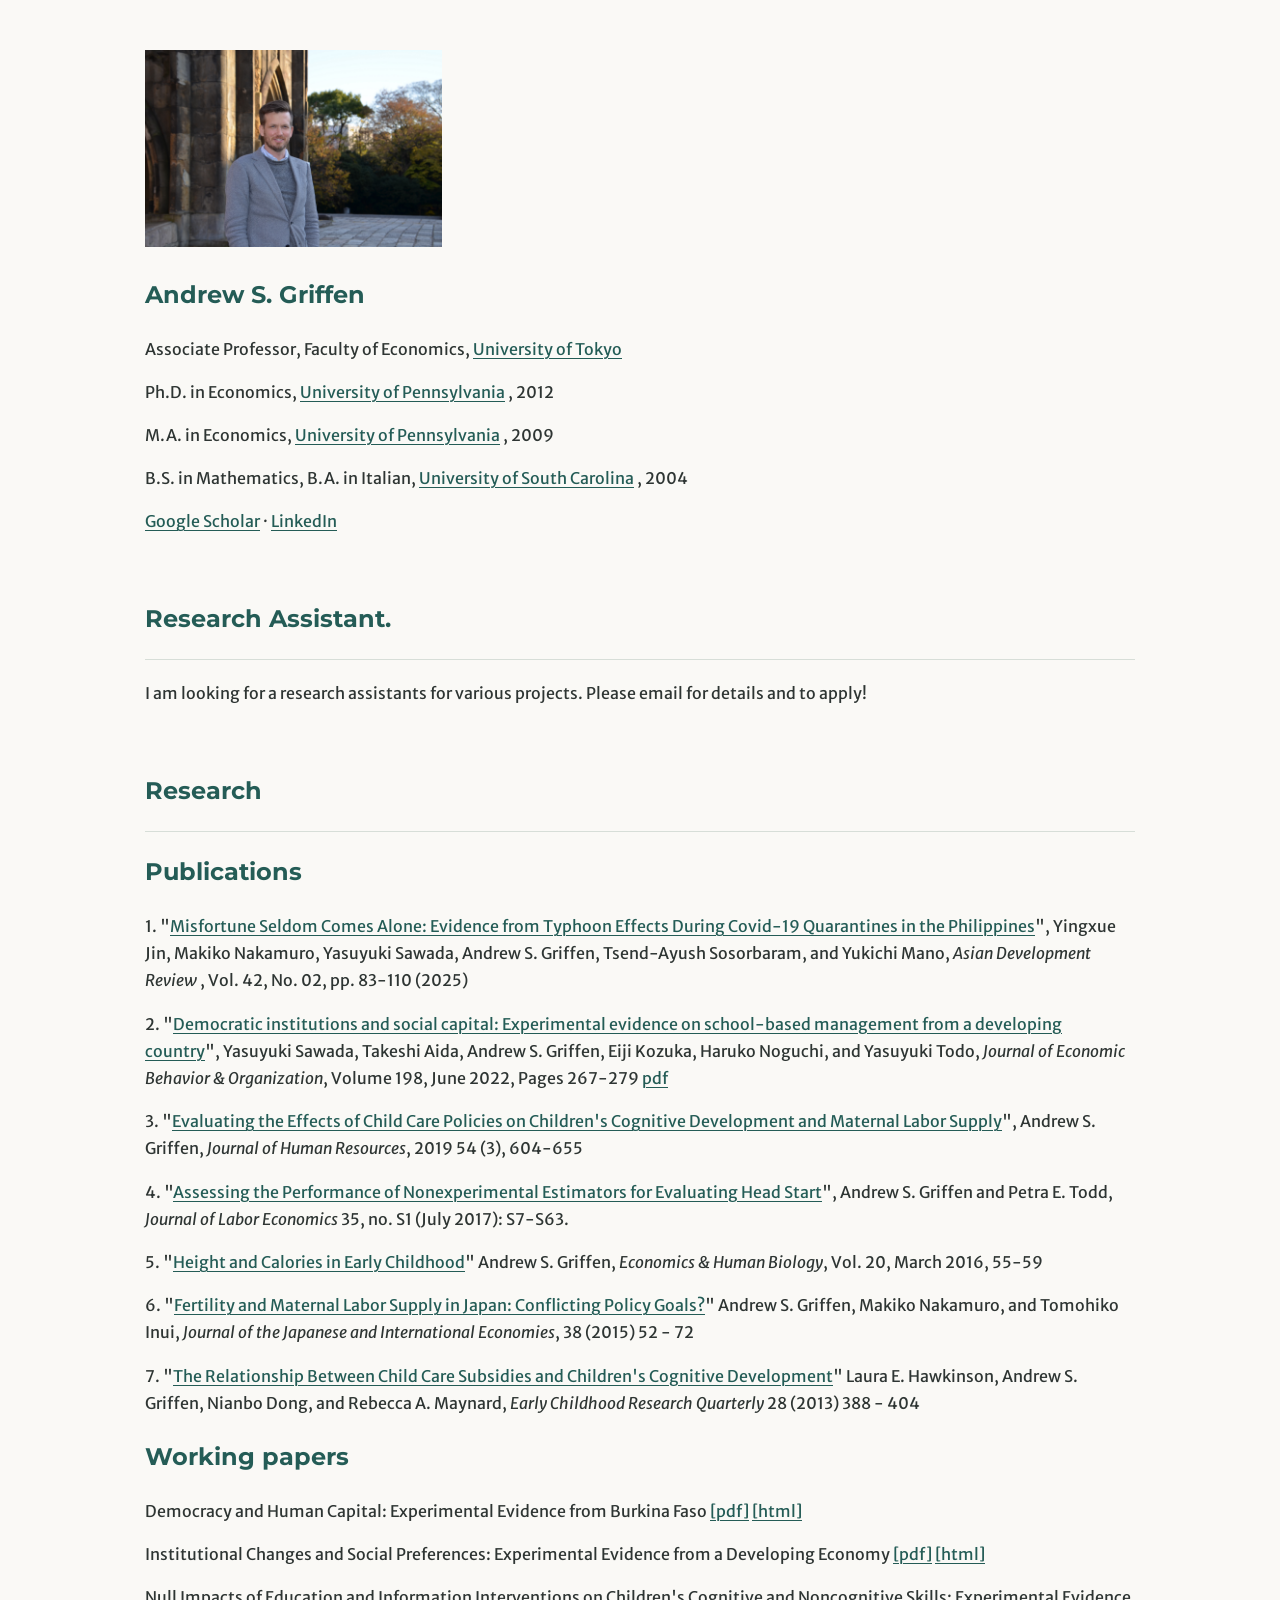
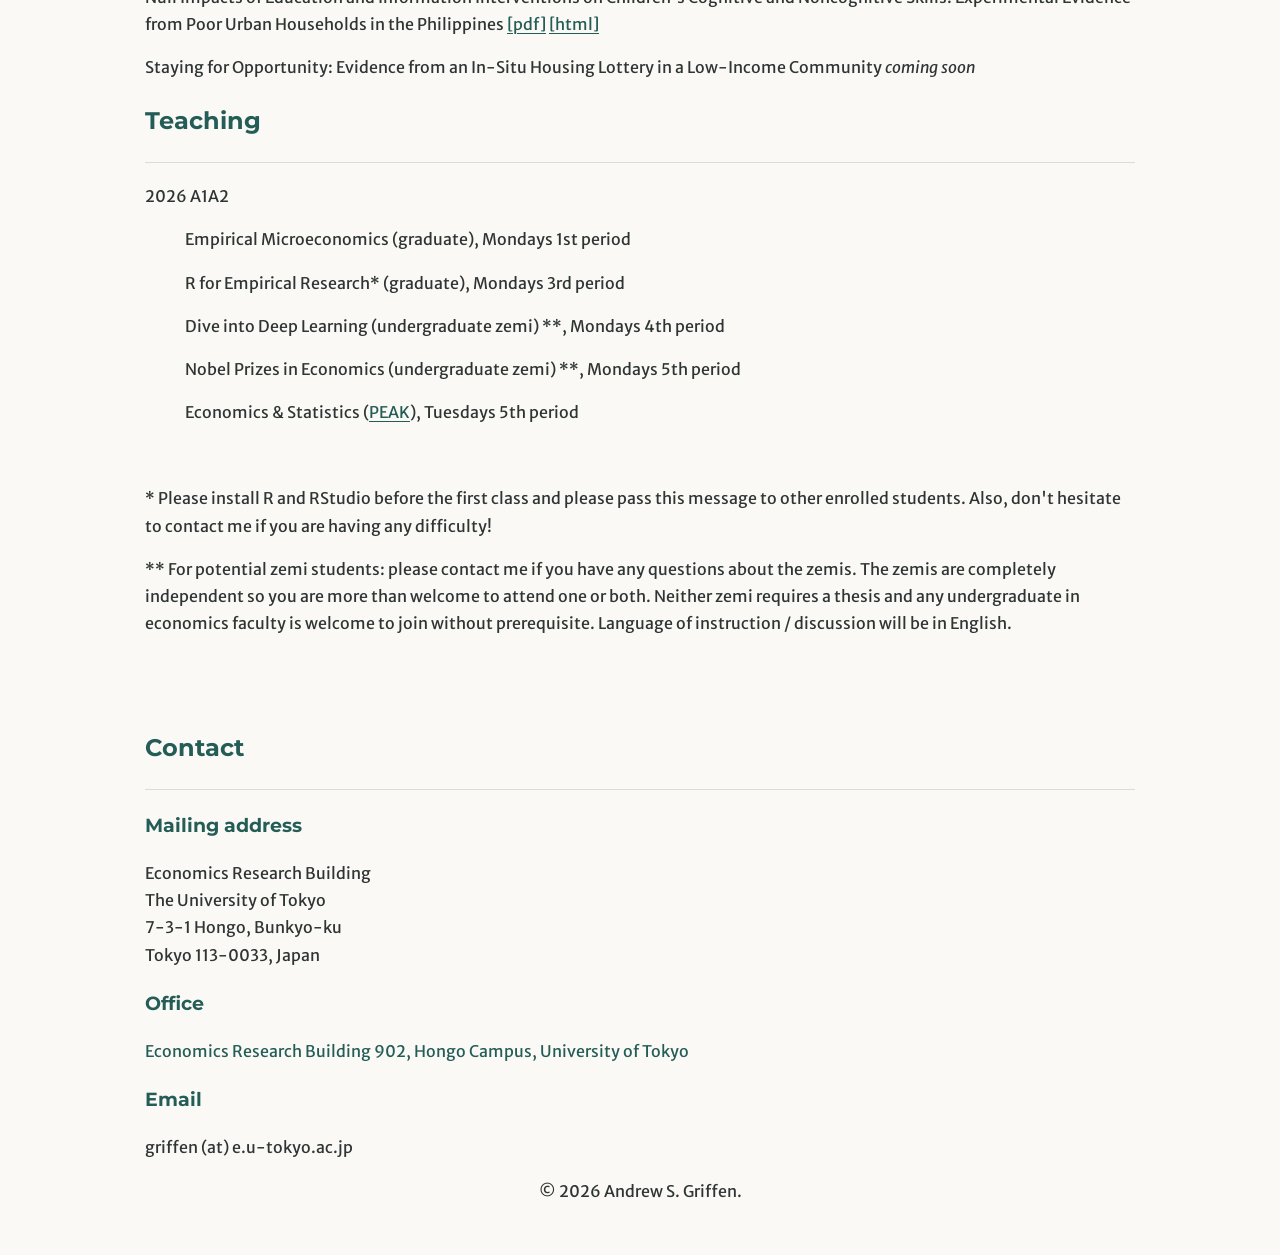
<file: index.html>
<!DOCTYPE html>
<html lang="en">

<head>
  <meta charset="UTF-8">
  <meta name="viewport" content="width=device-width, initial-scale=1.0">
  <meta http-equiv="X-UA-Compatible" content="ie=edge">
  <title>Andrew S. Griffen</title>
  <link rel="stylesheet" href="css/styles.css">
  <link rel="icon" href="akamon.ico">
  <link href="https://fonts.googleapis.com/css?family=Merriweather+Sans|Neucha|Montserrat|Sacramento|Passion+One" rel="stylesheet">
</head>

<!-- Google tag (gtag.js) -->
<script async src="https://www.googletagmanager.com/gtag/js?id=G-EB3QJS6JGM"></script>
<script>
  window.dataLayer = window.dataLayer || [];
  function gtag(){dataLayer.push(arguments);}
  gtag('js', new Date());

  gtag('config', 'G-EB3QJS6JGM');
</script>

<body>
  <div class="middle-container">
    <div class="profile">
      <img src="images/griffenpic.jpg" width="30%" height="30%" alt="griffen-pic">
      <h2>Andrew S. Griffen</h2>
      <p class="introduction">Associate Professor, Faculty of Economics, <a href="https://www.e.u-tokyo.ac.jp/index-e.html" target="_blank">University of Tokyo</a></p>
      <p class="introduction"></p>Ph.D. in Economics, <a href="https://economics.sas.upenn.edu/" target="_blank">University of Pennsylvania</a> , 2012</p>
      <p class="introduction"></p>M.A. in Economics, <a href="https://economics.sas.upenn.edu/" target="_blank">University of Pennsylvania</a> , 2009</p>
      <p class="introduction"></p>B.S. in Mathematics, B.A. in Italian, <a href="https://sc.edu/" target="_blank">University of South Carolina</a> , 2004</p>
      <p><a class="footer-link" href="https://scholar.google.com/citations?user=Ombn8p4AAAAJ&hl=en">Google Scholar</a> &middot; <a class="footer-link" href="https://www.linkedin.com/in/andrew-s-griffen-a07aa4168/">LinkedIn</a></p>
    </div>

    <br>
    <div class="teaching">
      <h2>Research Assistant.</h2>
      <hr>
      <p>I am looking for a research assistants for various projects. Please email for details and to apply!</p>
    </div>
    <br>

    <div class="papers">
      <h2>Research</h2>
      <hr>
      <div class="papers-title">
        <h2>Publications</h2>
      </div>
      <div class="papers-row">
        <p>1. "<a href="https://www.worldscientific.com/doi/full/10.1142/S0116110525400074?srsltid=AfmBOorObGidNRZ9A7gw_8hHYxT_Q0zO1d-peMCA-0s9Koc2f-IkgjkW">Misfortune Seldom Comes Alone: Evidence from Typhoon Effects During Covid-19 Quarantines in the Philippines</a>", Yingxue Jin, Makiko Nakamuro, Yasuyuki Sawada, Andrew S. Griffen, Tsend-Ayush Sosorbaram, and Yukichi Mano, <i>Asian Development Review </i>, Vol. 42, No. 02, pp. 83-110 (2025) </p>
        <p>2. "<a href="https://www.sciencedirect.com/science/article/pii/S0167268122001081?dgcid=coauthor">Democratic institutions and social capital: Experimental evidence on school-based management from a developing country</a>", Yasuyuki Sawada, Takeshi Aida, Andrew S. Griffen, Eiji Kozuka, Haruko Noguchi, and Yasuyuki Todo, <i>Journal of Economic Behavior & Organization</i>, Volume 198, June 2022, Pages 267-279 <a href="Sawada et al JEBO 2022.pdf">pdf</a></p>
        <p>3. "<a href="http://jhr.uwpress.org/content/54/3/604.short">Evaluating the Effects of Child Care Policies on Children's Cognitive Development and Maternal Labor Supply</a>", Andrew S. Griffen, <i>Journal of Human Resources</i>, 2019 54 (3), 604-655</p>
        <p>4. "<a href="http://www.journals.uchicago.edu/doi/abs/10.1086/691726">Assessing the Performance of Nonexperimental Estimators for Evaluating Head Start</a>", Andrew S. Griffen and Petra E. Todd, <i>Journal of Labor Economics</i> 35, no.
          S1 (July 2017): S7-S63.</p>
        <p>5. "<a href="http://www.sciencedirect.com/science/article/pii/S1570677X1500074X">Height and Calories in Early Childhood</a>" Andrew S. Griffen, <i>Economics & Human Biology</i>, Vol. 20, March 2016, 55-59</p>
        <p>6. "<a href="http://www.sciencedirect.com/science/article/pii/S0889158315000222">Fertility and Maternal Labor Supply in Japan: Conflicting Policy Goals?</a>" Andrew S. Griffen, Makiko Nakamuro, and Tomohiko Inui, <i>Journal of the
            Japanese and International Economies</i>, 38 (2015) 52 - 72</p>
        <p>7. "<a href="http://www.sciencedirect.com/science/article/pii/S0885200612001007">The Relationship Between Child Care Subsidies and Children's Cognitive Development</a>" Laura E. Hawkinson, Andrew S. Griffen, Nianbo Dong, and Rebecca A.
          Maynard, <i>Early Childhood Research Quarterly</i> 28 (2013) 388 - 404</p>
      </div>
      <div class="papers-title">
        <h2>Working papers</h2>
      </div>
      <div class="papers-row">
        <p>Democracy and Human Capital: Experimental Evidence from Burkina Faso <a href="Sawada_et_al_SBM_HC.pdf">[pdf]</a> <a href="Sawada_et_al_SBM_HC.html" target="_blank" rel="noopener noreferrer">[html]</a></p>
        <p>Institutional Changes and Social Preferences: Experimental Evidence from a Developing Economy <a href="Griffen_Sawada_Institutions_Social_Preferences.pdf">[pdf]</a> <a href="Griffen_Sawada_Institutions_Social_Preferences.html" target="_blank" rel="noopener noreferrer">[html]</a></p>
        <p>Null Impacts of Education and Information Interventions on Children's Cognitive and Noncognitive Skills: Experimental Evidence from Poor Urban Households in the Philippines <a href="SALT_RCT.pdf">[pdf]</a> <a href="SALT_RCT.html" target="_blank" rel="noopener noreferrer">[html]</a></p>
        <p>Staying for Opportunity: Evidence from an In-Situ Housing Lottery in a Low-Income Community <em>coming soon</em></p>
      </div>
  </div>

  <div class="teaching">
    <h2>Teaching</h2>
    <hr>
      <p>2026 A1A2</p>
      <p style="text-indent: 40px">Empirical Microeconomics (graduate), Mondays 1st period</p>
      <p style="text-indent: 40px">R for Empirical Research* (graduate), Mondays 3rd period</p>
      <p style="text-indent: 40px">Dive into Deep Learning (undergraduate zemi) **, Mondays 4th period</p>
      <p style="text-indent: 40px">Nobel Prizes in Economics (undergraduate zemi) **, Mondays 5th period</p>
      <p style="text-indent: 40px">Economics & Statistics (<a href="https://peak.c.u-tokyo.ac.jp/" target="_blank">PEAK</a>), Tuesdays 5th period</p>
      <br>
      <p>* Please install R and RStudio before the first class and please pass this message to other enrolled students. Also, don't hesitate to contact me if you are having any difficulty!</p>
      <p>** For potential zemi students: please contact me if you have any questions about the zemis. The zemis are completely independent so you are more than welcome to attend one or both. Neither zemi requires a thesis and any undergraduate in economics faculty is welcome to join without prerequisite. Language of instruction / discussion will be in English.</p>
  </div>
  <br>
  <br>

  <div class="contact-me">
    <h2>Contact</h2>
    <hr>
    <h3>Mailing address</h3>
    <p>Economics Research Building <br> The University of Tokyo <br> 7-3-1 Hongo, Bunkyo-ku <br> Tokyo 113-0033, Japan</p>
    <h3>Office</h3>
    <p><a href="https://goo.gl/maps/ZFtNMYrDCaeo88fF8" style="text-decoration: none">Economics Research Building 902, Hongo Campus, University of Tokyo</a>    </p>

    <h3>Email</h3>
    <p>griffen (at) e.u-tokyo.ac.jp</p>
  </div>

  <div class="bottom-container">
    <!-- <a class="footer-link" href="http://www.griffen.e.u-tokyo.ac.jp/">CV</a>
    <a class="footer-link" href="http://www.griffen.e.u-tokyo.ac.jp/">Google Scholar</a>
    <a class="footer-link" href="https://www.linkedin.com/in/drew-griffen-a07aa4168">LinkedIn</a> -->
    <!-- <img class="fuji" src="images/fuji-mountain.png" alt="fuji-mountain"> -->
    <p>© 2026 Andrew S. Griffen.</ps>
  </div>

</body>
</html>
</file>
<file: css/styles.css>
h1 {
  width: 10%;
  margin-top: 0;
  margin-bottom: 0;
  padding: 0;
  margin: 0 auto;
  font-family: 'Neucha', cursive;
  /* color: #66BFBF; */
  color: #245c56;
}

h2 {
  font-family: 'Montserrat', sans-serif;
  color: #245c56;
}

h3 {
  font-family: 'Montserrat', sans-serif;
  color: #245c56;
}

a {
  color: #245c56;
  text-underline-offset: 3px;
  text-decoration-thickness: 1px;
}

a:hover {
  color: #173e3a;
}

hr {
  border: 0;
  border-top: 1px solid #d7ded8;
  margin: 20px 0;
}

p {
  font-weight: normal;
}

.profile {
  /* width: 70%;
  text-align: left; */
  margin: auto;
  /* width: 80%; */
  width: 90%;
  text-align: left;
}

.papers {
  /* width: 70%;
  text-align: left; */
  margin: auto;
  /* width: 80%; */
  width: 90%;
  text-align: left;
}

.papers-title {
  text-align: left;
}

.code-img {
  float: left;
  margin-right: 10px;
  width: 2%;
}

.papers-row {
  margin: auto;
  text-align: left;
}


body {
  margin: 50px auto;
  max-width: 1100px;
  background-color: #faf9f6;
  color: #2e3533;
  line-height: 1.7;
  text-align: left;
  font-family: 'Merriweather Sans', sans-serif;
}

.top-cloud {
  position: absolute;
  right: 600px;
  top: 50px;
}

.bottom-cloud {
  position: absolute;
  left: 600px;
}

.econ {
  text-decoration: underline;
}

.fuji {
  /* width: 10%; */
}

.top-container {
  background-color: #b1bed5;
  position: relative;
  padding-top: 100px;
}

.bottom-container {
  position: relative;
  margin: auto;
  width: 90%;
  text-align: center;
}

.teaching {
  margin: auto;
  /* width: 80%; */
  width: 90%;
  text-align: left;
}

.skill-row {
  /* width: 60%; */
  margin: 100px auto 100px auto;
  text-align: left;
}

.contact-me {
  margin: auto;
  /* width: 80%; */
  width: 90%;
  text-align: left;
}

.code-image {
  float: left;
  margin-right: 10px;
  width: 5%;
}

.code-image-chilies {
  float: right;
  margin-left: 10px;
  width: 5%;
}

.description {
  clear;
}

/* .
hero-section {
  background: url("../images/tokyo_skyline.jpg") ;
  background-size: cover;
  height: 60vh;
  text-align: center;
  display: -webkit-flex;
  display: -ms-flexbox;
  display: flex;
  -webkit-align-items: center;
      -ms-flex-align: center;
          align-items: center;
  -webkit-justify-content: center;
      -ms-flex-pack: center;
          justify-content: center;
}
*/

/* .hero-section .hero-section-text {
  color: #fefefe;
  text-shadow: 1px 1px 2px #0a0a0a;
} */
</file>
